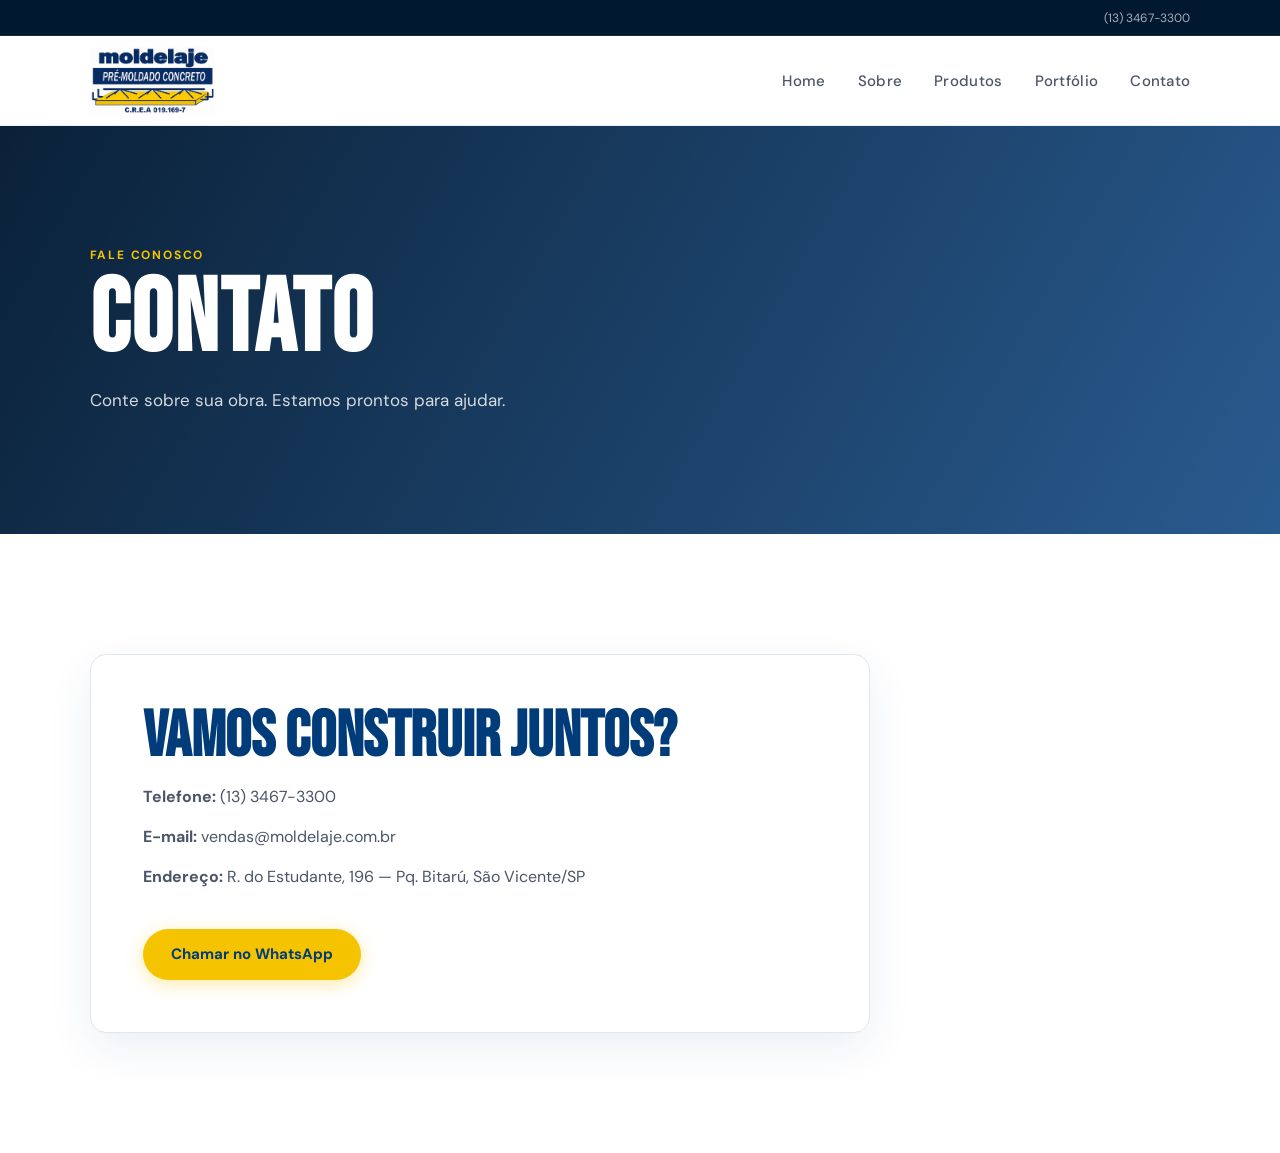
<file: contato.html>
<!doctype html><html lang="pt-BR"><head><meta charset="utf-8"><meta name="viewport" content="width=device-width,initial-scale=1"><title>Contato | Moldelaje</title><link rel="preconnect" href="https://fonts.googleapis.com"><link rel="preconnect" href="https://fonts.gstatic.com" crossorigin><link href="https://fonts.googleapis.com/css2?family=Bebas+Neue&family=DM+Sans:wght@300;400;500;700&display=swap" rel="stylesheet"><link rel="stylesheet" href="pages.css"></head><body><div class="topbar"><div class="topbar-inner"><a href="tel:+551334673300" class="topbar-item">(13) 3467-3300</a></div></div><nav id="navbar"><a class="nav-logo" href="index.html"><img src="./assets/logo_moldelaje_test.png" alt="Moldelaje"></a><ul class="nav-links"><li><a href="index.html">Home</a></li><li><a href="sobre.html">Sobre</a></li><li><a href="produtos.html">Produtos</a></li><li><a href="portfolio.html">Portfólio</a></li><li><a href="contato.html">Contato</a></li></ul></nav><section class="page-hero"><span class="eyebrow">Fale conosco</span><h1>CONTATO</h1><p>Conte sobre sua obra. Estamos prontos para ajudar.</p></section><main class="page-content"><div class="contact-card"><h2>Vamos construir juntos?</h2><p><strong>Telefone:</strong> (13) 3467-3300</p><p><strong>E-mail:</strong> vendas@moldelaje.com.br</p><p><strong>Endereço:</strong> R. do Estudante, 196 — Pq. Bitarú, São Vicente/SP</p><br><a class="btn-primary" href="https://wa.me/551334673300" target="_blank" rel="noopener">Chamar no WhatsApp</a></div></main><script src="script.js"></script></body></html>
</file>
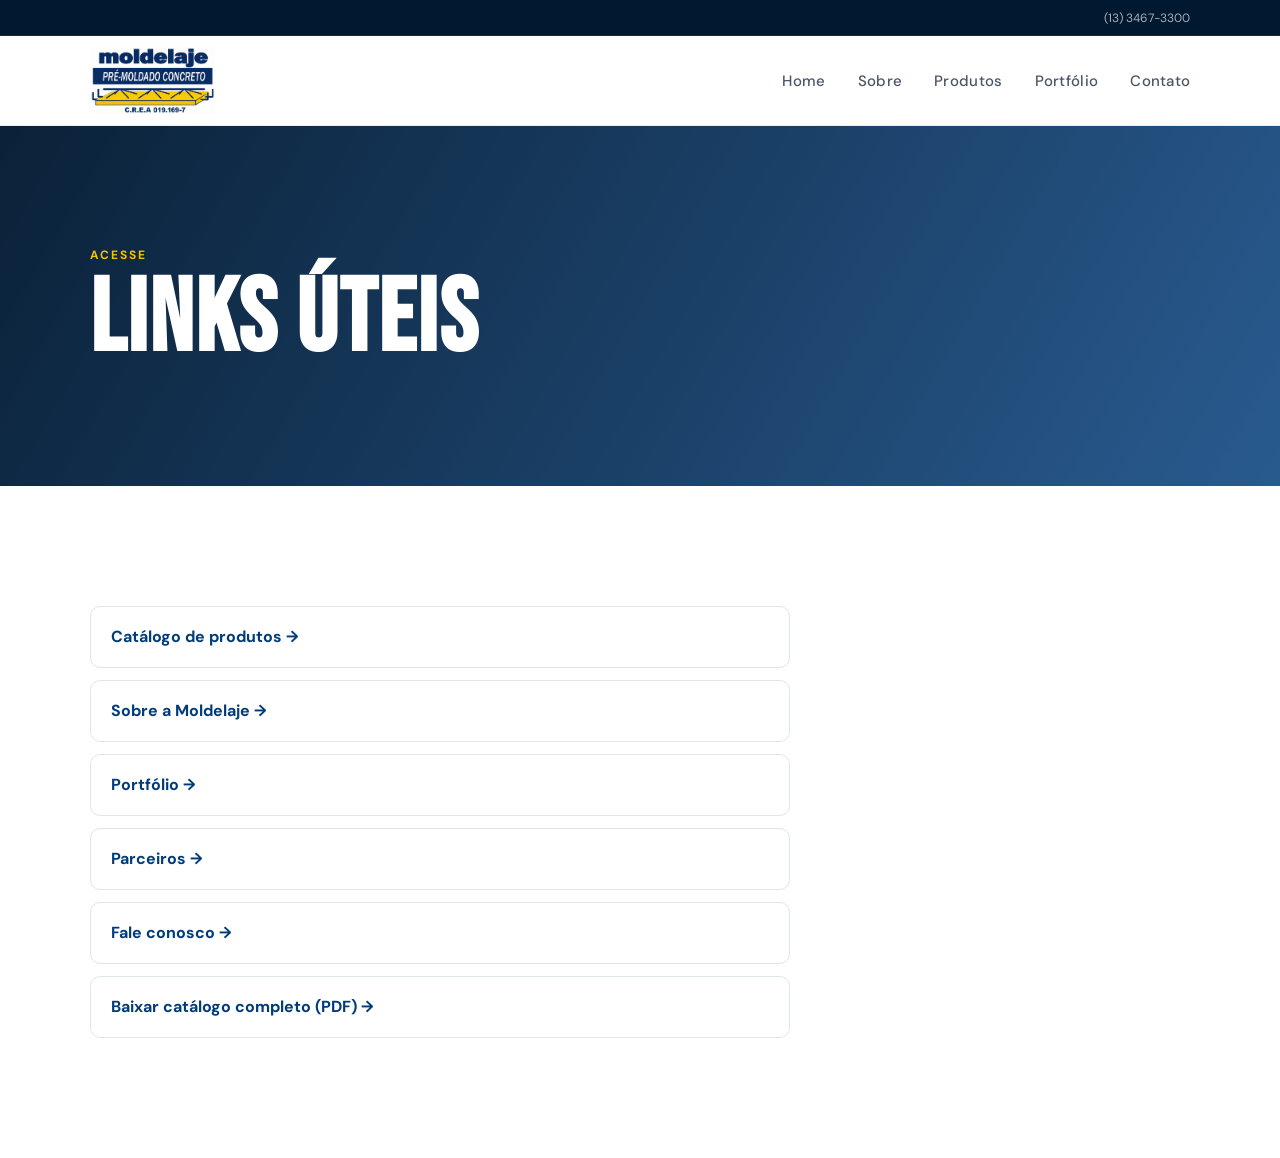
<file: links.html>
<!doctype html><html lang="pt-BR"><head><meta charset="utf-8"><meta name="viewport" content="width=device-width,initial-scale=1"><title>Links | Moldelaje</title><link rel="preconnect" href="https://fonts.googleapis.com"><link rel="preconnect" href="https://fonts.gstatic.com" crossorigin><link href="https://fonts.googleapis.com/css2?family=Bebas+Neue&family=DM+Sans:wght@300;400;500;700&display=swap" rel="stylesheet"><link rel="stylesheet" href="pages.css"></head><body><div class="topbar"><div class="topbar-inner"><a href="tel:+551334673300" class="topbar-item">(13) 3467-3300</a></div></div><nav id="navbar"><a class="nav-logo" href="index.html"><img src="./assets/logo_moldelaje_test.png" alt="Moldelaje"></a><ul class="nav-links"><li><a href="index.html">Home</a></li><li><a href="sobre.html">Sobre</a></li><li><a href="produtos.html">Produtos</a></li><li><a href="portfolio.html">Portfólio</a></li><li><a href="contato.html">Contato</a></li></ul></nav><section class="page-hero"><span class="eyebrow">Acesse</span><h1>LINKS ÚTEIS</h1></section><main class="page-content"><div class="links-list"><a href="produtos.html">Catálogo de produtos →</a><a href="sobre.html">Sobre a Moldelaje →</a><a href="portfolio.html">Portfólio →</a><a href="parceiros.html">Parceiros →</a><a href="contato.html">Fale conosco →</a><a href="https://moldelaje.com.br/catalogocompleto.pdf" target="_blank" rel="noopener">Baixar catálogo completo (PDF) →</a></div></main><script src="script.js"></script></body></html>
</file>
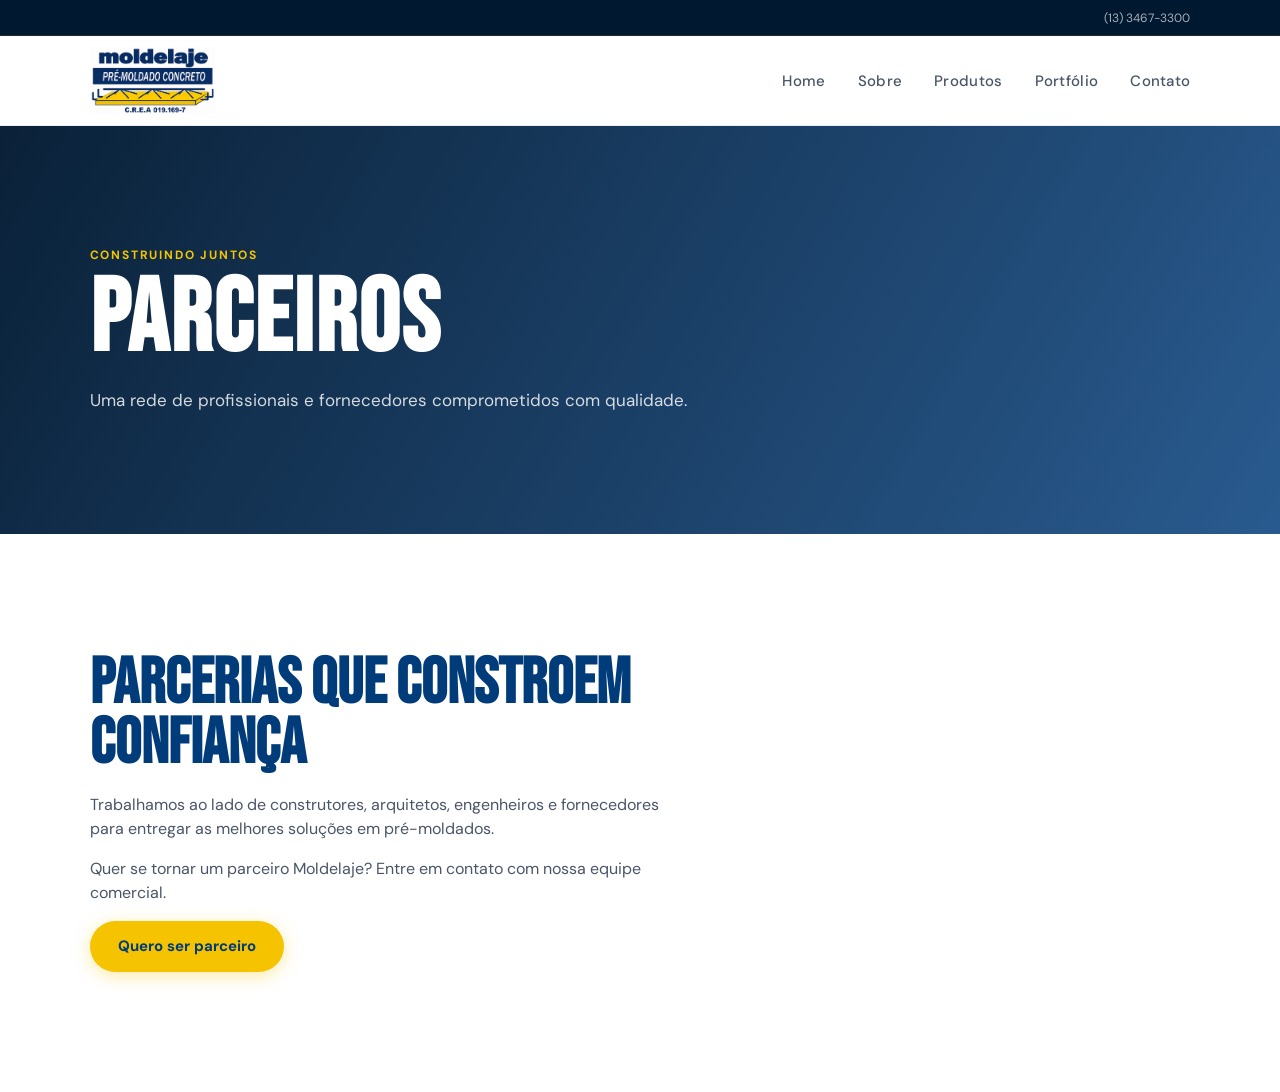
<file: parceiros.html>
<!doctype html><html lang="pt-BR"><head><meta charset="utf-8"><meta name="viewport" content="width=device-width,initial-scale=1"><title>Parceiros | Moldelaje</title><link rel="preconnect" href="https://fonts.googleapis.com"><link rel="preconnect" href="https://fonts.gstatic.com" crossorigin><link href="https://fonts.googleapis.com/css2?family=Bebas+Neue&family=DM+Sans:wght@300;400;500;700&display=swap" rel="stylesheet"><link rel="stylesheet" href="pages.css"></head><body><div class="topbar"><div class="topbar-inner"><a href="tel:+551334673300" class="topbar-item">(13) 3467-3300</a></div></div><nav id="navbar"><a class="nav-logo" href="index.html"><img src="./assets/logo_moldelaje_test.png" alt="Moldelaje"></a><ul class="nav-links"><li><a href="index.html">Home</a></li><li><a href="sobre.html">Sobre</a></li><li><a href="produtos.html">Produtos</a></li><li><a href="portfolio.html">Portfólio</a></li><li><a href="contato.html">Contato</a></li></ul></nav><section class="page-hero"><span class="eyebrow">Construindo juntos</span><h1>PARCEIROS</h1><p>Uma rede de profissionais e fornecedores comprometidos com qualidade.</p></section><main class="page-content two-col"><div><h2>Parcerias que constroem confiança</h2><p>Trabalhamos ao lado de construtores, arquitetos, engenheiros e fornecedores para entregar as melhores soluções em pré-moldados.</p><p>Quer se tornar um parceiro Moldelaje? Entre em contato com nossa equipe comercial.</p><a class="btn-primary" href="contato.html">Quero ser parceiro</a></div></main><script src="script.js"></script></body></html>
</file>
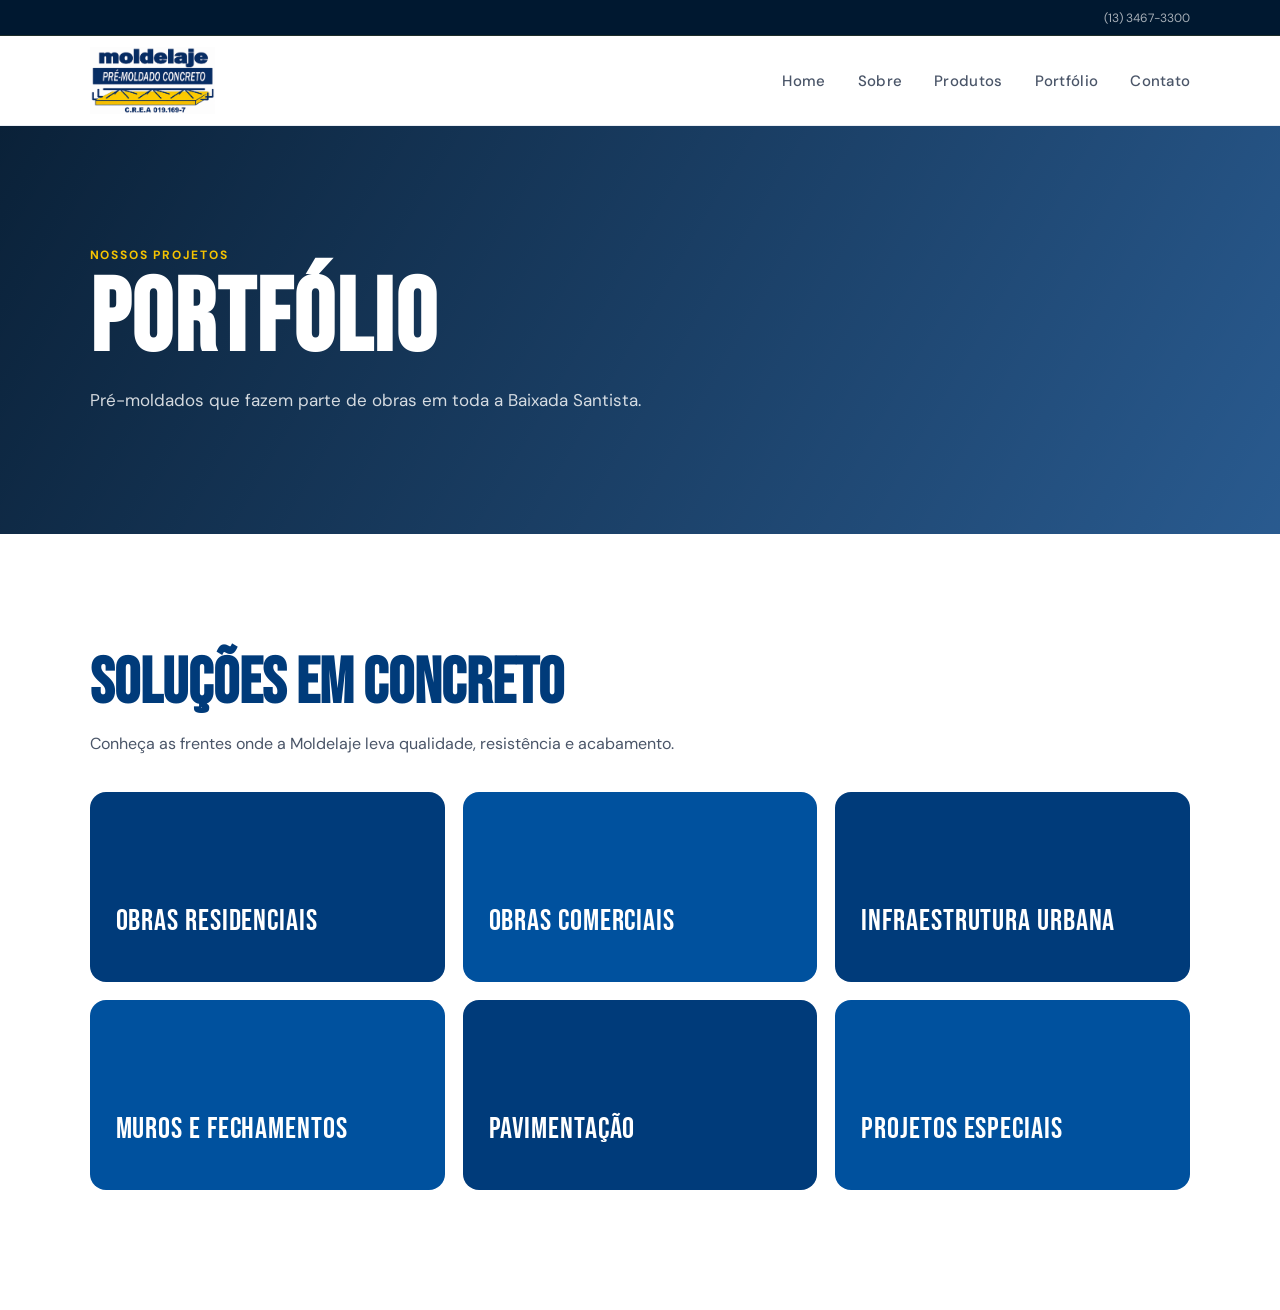
<file: portfolio.html>
<!doctype html><html lang="pt-BR"><head><meta charset="utf-8"><meta name="viewport" content="width=device-width,initial-scale=1"><title>Portfólio | Moldelaje</title><link rel="preconnect" href="https://fonts.googleapis.com"><link rel="preconnect" href="https://fonts.gstatic.com" crossorigin><link href="https://fonts.googleapis.com/css2?family=Bebas+Neue&family=DM+Sans:wght@300;400;500;700&display=swap" rel="stylesheet"><link rel="stylesheet" href="pages.css"></head><body><div class="topbar"><div class="topbar-inner"><a href="tel:+551334673300" class="topbar-item">(13) 3467-3300</a></div></div><nav id="navbar"><a class="nav-logo" href="index.html"><img src="./assets/logo_moldelaje_test.png" alt="Moldelaje"></a><ul class="nav-links"><li><a href="index.html">Home</a></li><li><a href="sobre.html">Sobre</a></li><li><a href="produtos.html">Produtos</a></li><li><a href="portfolio.html">Portfólio</a></li><li><a href="contato.html">Contato</a></li></ul></nav><section class="page-hero"><span class="eyebrow">Nossos projetos</span><h1>PORTFÓLIO</h1><p>Pré-moldados que fazem parte de obras em toda a Baixada Santista.</p></section><main class="page-content"><h2>Soluções em concreto</h2><p>Conheça as frentes onde a Moldelaje leva qualidade, resistência e acabamento.</p><div class="portfolio-grid"><div class="portfolio-card">Obras residenciais</div><div class="portfolio-card">Obras comerciais</div><div class="portfolio-card">Infraestrutura urbana</div><div class="portfolio-card">Muros e fechamentos</div><div class="portfolio-card">Pavimentação</div><div class="portfolio-card">Projetos especiais</div></div></main><script src="script.js"></script></body></html>
</file>
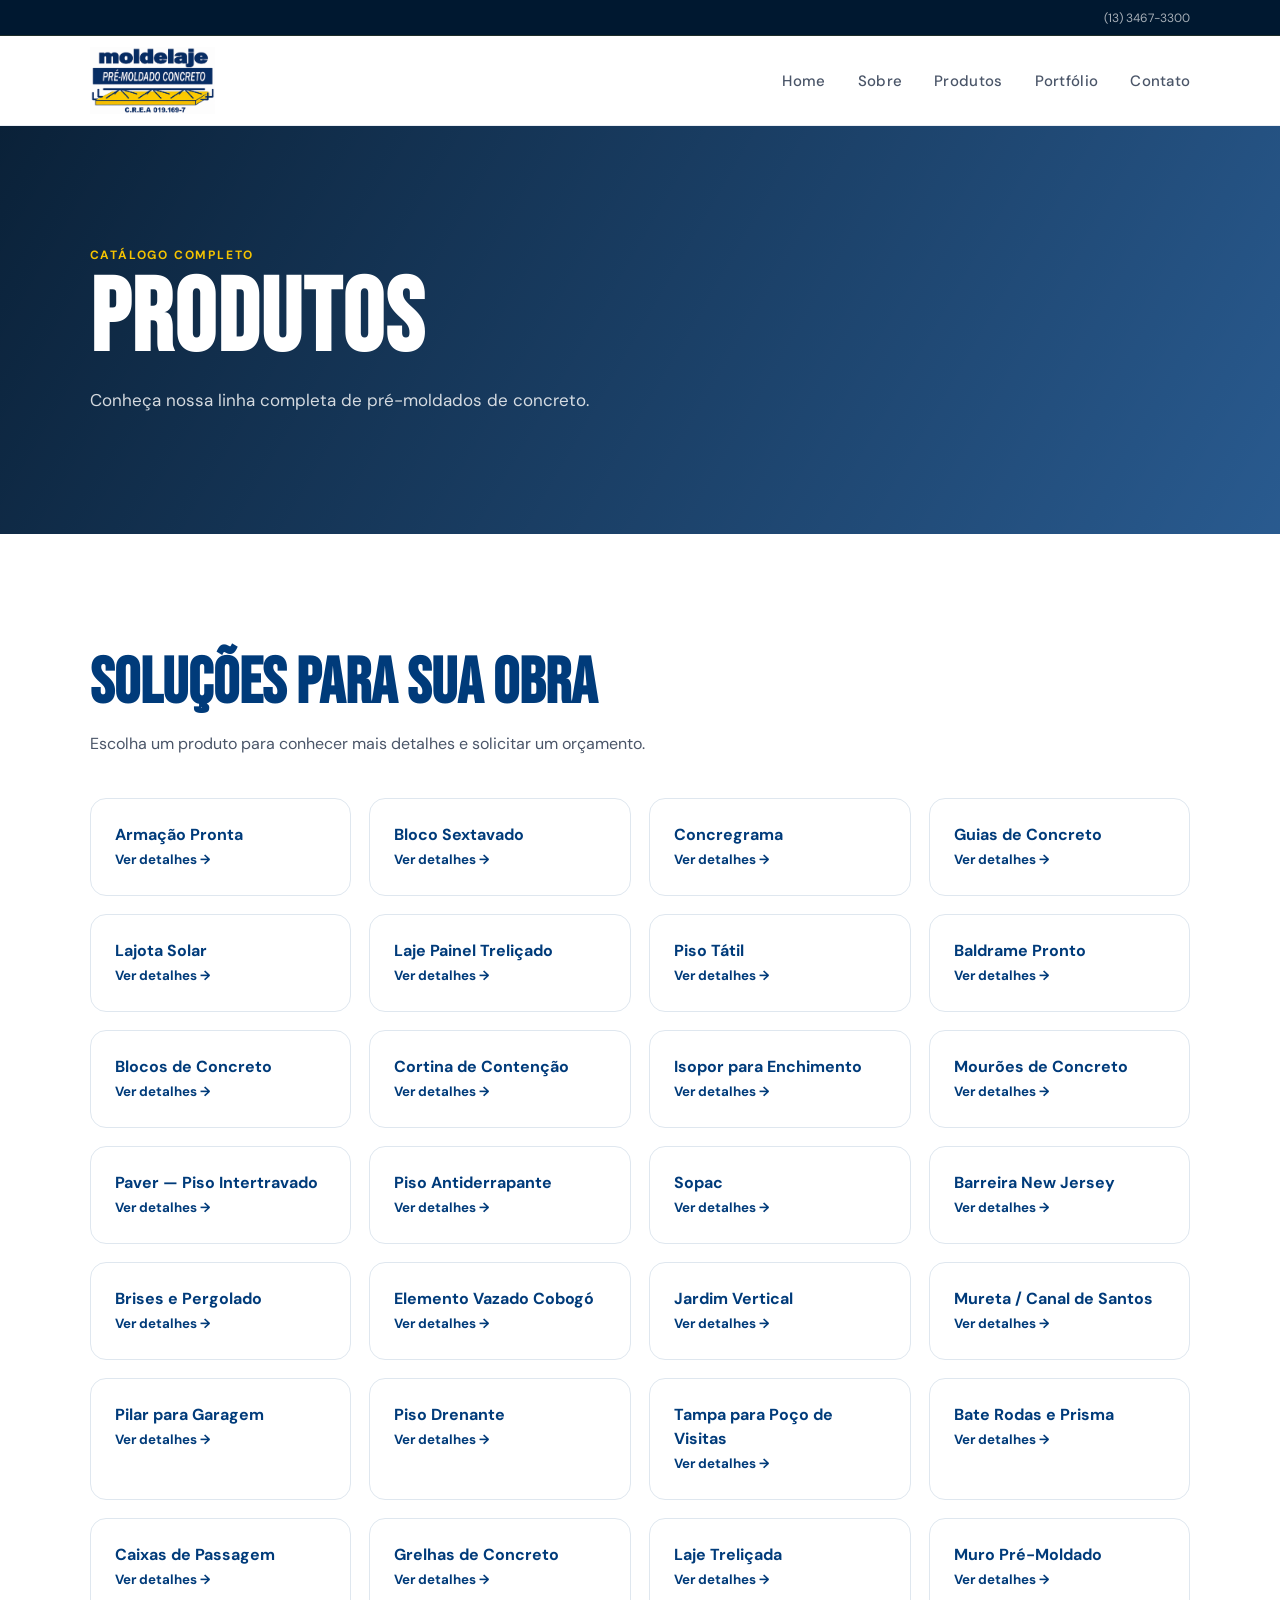
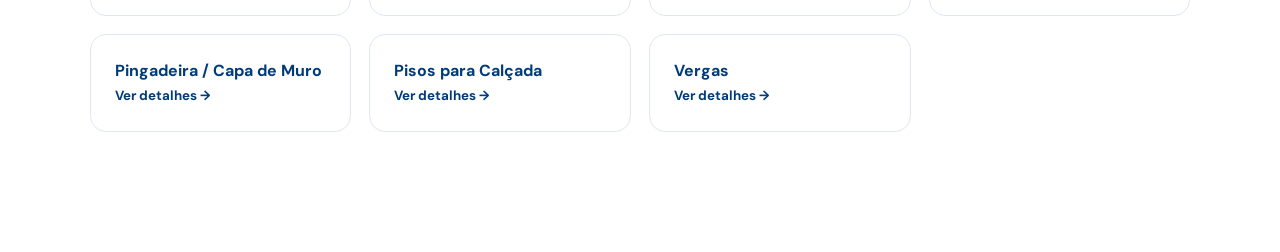
<file: produtos.html>
<!doctype html><html lang="pt-BR"><head><meta charset="utf-8"><meta name="viewport" content="width=device-width,initial-scale=1"><title>Produtos | Moldelaje</title><link rel="preconnect" href="https://fonts.googleapis.com"><link rel="preconnect" href="https://fonts.gstatic.com" crossorigin><link href="https://fonts.googleapis.com/css2?family=Bebas+Neue&family=DM+Sans:wght@300;400;500;700&display=swap" rel="stylesheet"><link rel="stylesheet" href="pages.css"></head><body><div class="topbar"><div class="topbar-inner"><a href="tel:+551334673300" class="topbar-item">(13) 3467-3300</a></div></div><nav id="navbar"><a class="nav-logo" href="index.html"><img src="./assets/logo_moldelaje_test.png" alt="Moldelaje"></a><ul class="nav-links"><li><a href="index.html">Home</a></li><li><a href="sobre.html">Sobre</a></li><li><a href="produtos.html">Produtos</a></li><li><a href="portfolio.html">Portfólio</a></li><li><a href="contato.html">Contato</a></li></ul></nav><main class="page-main"><section class="page-hero"><span class="eyebrow">Catálogo completo</span><h1>PRODUTOS</h1><p>Conheça nossa linha completa de pré-moldados de concreto.</p></section><section class="page-content"><h2>Soluções para sua obra</h2><p>Escolha um produto para conhecer mais detalhes e solicitar um orçamento.</p><div class="product-grid" data-product-grid></div></section></main><script src="script.js"></script><script src="site.js"></script></body></html>
</file>
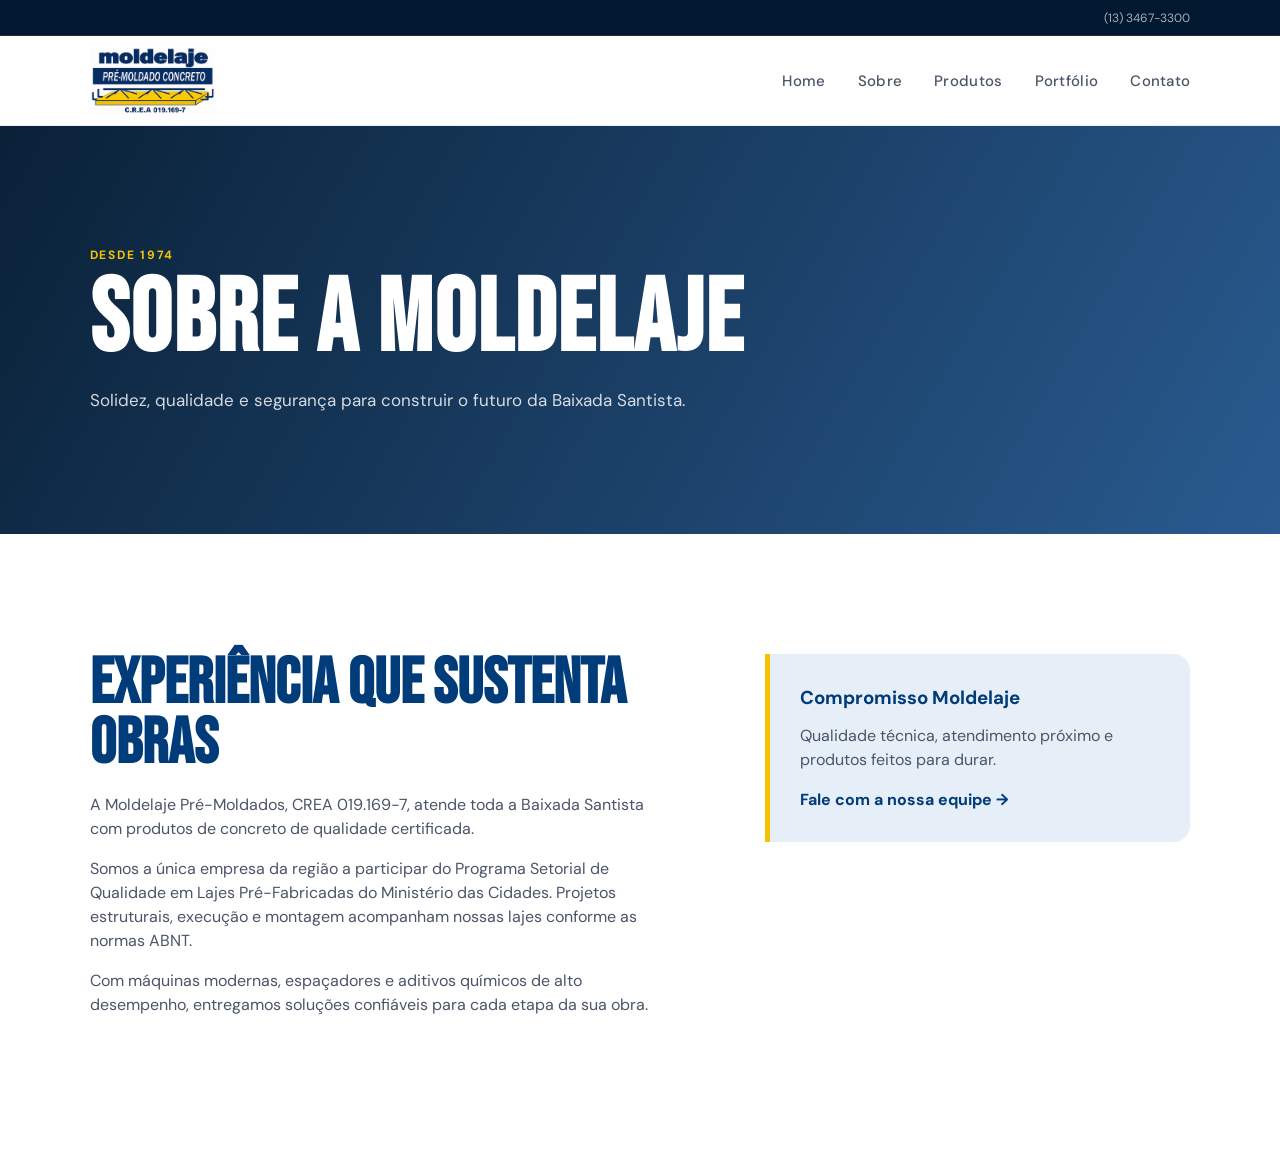
<file: sobre.html>
<!doctype html><html lang="pt-BR"><head><meta charset="utf-8"><meta name="viewport" content="width=device-width,initial-scale=1"><title>Sobre a Moldelaje</title><link rel="preconnect" href="https://fonts.googleapis.com"><link rel="preconnect" href="https://fonts.gstatic.com" crossorigin><link href="https://fonts.googleapis.com/css2?family=Bebas+Neue&family=DM+Sans:wght@300;400;500;700&display=swap" rel="stylesheet"><link rel="stylesheet" href="pages.css"></head><body><div class="topbar"><div class="topbar-inner"><a href="tel:+551334673300" class="topbar-item">(13) 3467-3300</a></div></div><nav id="navbar"><a class="nav-logo" href="index.html"><img src="./assets/logo_moldelaje_test.png" alt="Moldelaje"></a><ul class="nav-links"><li><a href="index.html">Home</a></li><li><a href="sobre.html">Sobre</a></li><li><a href="produtos.html">Produtos</a></li><li><a href="portfolio.html">Portfólio</a></li><li><a href="contato.html">Contato</a></li></ul></nav><section class="page-hero"><span class="eyebrow">Desde 1974</span><h1>SOBRE A MOLDELAJE</h1><p>Solidez, qualidade e segurança para construir o futuro da Baixada Santista.</p></section><main class="page-content two-col"><div><h2>Experiência que sustenta obras</h2><p>A Moldelaje Pré-Moldados, CREA 019.169-7, atende toda a Baixada Santista com produtos de concreto de qualidade certificada.</p><p>Somos a única empresa da região a participar do Programa Setorial de Qualidade em Lajes Pré-Fabricadas do Ministério das Cidades. Projetos estruturais, execução e montagem acompanham nossas lajes conforme as normas ABNT.</p><p>Com máquinas modernas, espaçadores e aditivos químicos de alto desempenho, entregamos soluções confiáveis para cada etapa da sua obra.</p></div><aside class="info-panel"><h3>Compromisso Moldelaje</h3><p>Qualidade técnica, atendimento próximo e produtos feitos para durar.</p><a href="contato.html">Fale com a nossa equipe →</a></aside></main><script src="script.js"></script></body></html>
</file>
<file: pages.css>
@import url('style.css');

body{padding-top:var(--offset)}
.page-main{min-height:60vh}
.page-hero{background:linear-gradient(120deg,rgba(0,24,48,.96),rgba(0,59,122,.84)),url('https://moldelaje.com.br/wp-content/uploads/2024/03/blocosdeconcreto2.jpg') center/cover;color:#fff;padding:clamp(64px,10vw,120px) var(--sp)}
.page-hero .eyebrow{display:block;color:var(--yellow);font-size:12px;text-transform:uppercase;letter-spacing:.15em;font-weight:700;margin-bottom:12px}
.page-hero h1{font-family:'Bebas Neue',sans-serif;font-size:clamp(52px,8vw,106px);line-height:.88;letter-spacing:.02em;max-width:760px}
.page-hero p{max-width:620px;margin-top:22px;color:rgba(255,255,255,.82);font-size:17px}
.page-content{padding:var(--sec) var(--sp);max-width:1380px;margin:auto}
.page-content h2{font-family:'Bebas Neue',sans-serif;font-size:clamp(38px,5vw,64px);line-height:.95;color:var(--blue);margin-bottom:18px}
.page-content p{max-width:780px;margin-bottom:16px;color:var(--gray-mid)}
.breadcrumb{font-size:13px;color:var(--gray-mid);padding:17px var(--sp);max-width:1380px;margin:auto}.breadcrumb a{color:var(--blue)}
.product-grid{display:grid;grid-template-columns:repeat(auto-fill,minmax(230px,1fr));gap:18px;margin-top:42px}.product-link{border:1px solid #dfe7ef;border-radius:var(--r);padding:24px;background:#fff;color:var(--blue);font-weight:700;transition:.2s}.product-link:hover{background:var(--blue);border-color:var(--blue);color:#fff;transform:translateY(-3px)}
.two-col{display:grid;grid-template-columns:1.15fr .85fr;gap:clamp(36px,8vw,100px);align-items:start}.info-panel{background:var(--blue-pale);border-left:5px solid var(--yellow);padding:30px;border-radius:0 var(--r) var(--r) 0}.info-panel h3{color:var(--blue);margin-bottom:12px}.info-panel a{color:var(--blue);font-weight:700}
.portfolio-grid{display:grid;grid-template-columns:repeat(3,1fr);gap:18px;margin-top:36px}.portfolio-card{background:var(--blue);color:#fff;padding:38px 26px;min-height:190px;border-radius:var(--r);display:flex;align-items:end;font-family:'Bebas Neue',sans-serif;font-size:30px;letter-spacing:.03em}.portfolio-card:nth-child(even){background:var(--blue-mid)}
.links-list{display:grid;gap:12px;max-width:700px}.links-list a{padding:18px 20px;border:1px solid #dde5ed;border-radius:10px;color:var(--blue);font-weight:700}.links-list a:hover{background:var(--yellow-pale)}
.contact-card{max-width:780px;background:#fff;border:1px solid #dfe7ef;border-radius:var(--r);padding:clamp(26px,5vw,52px);box-shadow:0 16px 45px rgba(0,59,122,.08)}
@media(max-width:900px){
  nav .nav-links{display:flex;gap:16px;max-width:calc(100vw - 155px);overflow-x:auto;scrollbar-width:none;white-space:nowrap;padding:8px 0}
  nav .nav-links::-webkit-scrollbar{display:none}
  nav .nav-links a{font-size:13px}
}
@media(max-width:700px){
  :root{--sp:20px;--topbar-h:32px;--nav-h:64px}
  .topbar-inner{justify-content:center;padding:0 16px}
  .nav-logo img{height:46px}
  nav{padding:0 16px}
  nav .nav-links{max-width:calc(100vw - 130px);gap:14px}
  nav .nav-links a{font-size:12px}
  .two-col{grid-template-columns:1fr;gap:32px}
  .portfolio-grid{grid-template-columns:1fr 1fr;gap:12px}
  .portfolio-card{min-height:145px;padding:20px 16px;font-size:24px}
  .page-hero{padding-top:56px;padding-bottom:56px}
  .page-hero h1{font-size:clamp(46px,13vw,72px)}
  .page-hero p{font-size:15px}
  .page-content{padding-top:56px;padding-bottom:56px}
  .product-grid{grid-template-columns:1fr;gap:12px;margin-top:28px}
  .product-link{padding:19px}
  .info-panel{padding:24px}
}
@media(max-width:380px){
  nav .nav-links{max-width:calc(100vw - 116px);gap:12px}
  .nav-logo img{height:40px}
  .portfolio-grid{grid-template-columns:1fr}
  .contact-card{padding:24px 20px}
}
</file>
